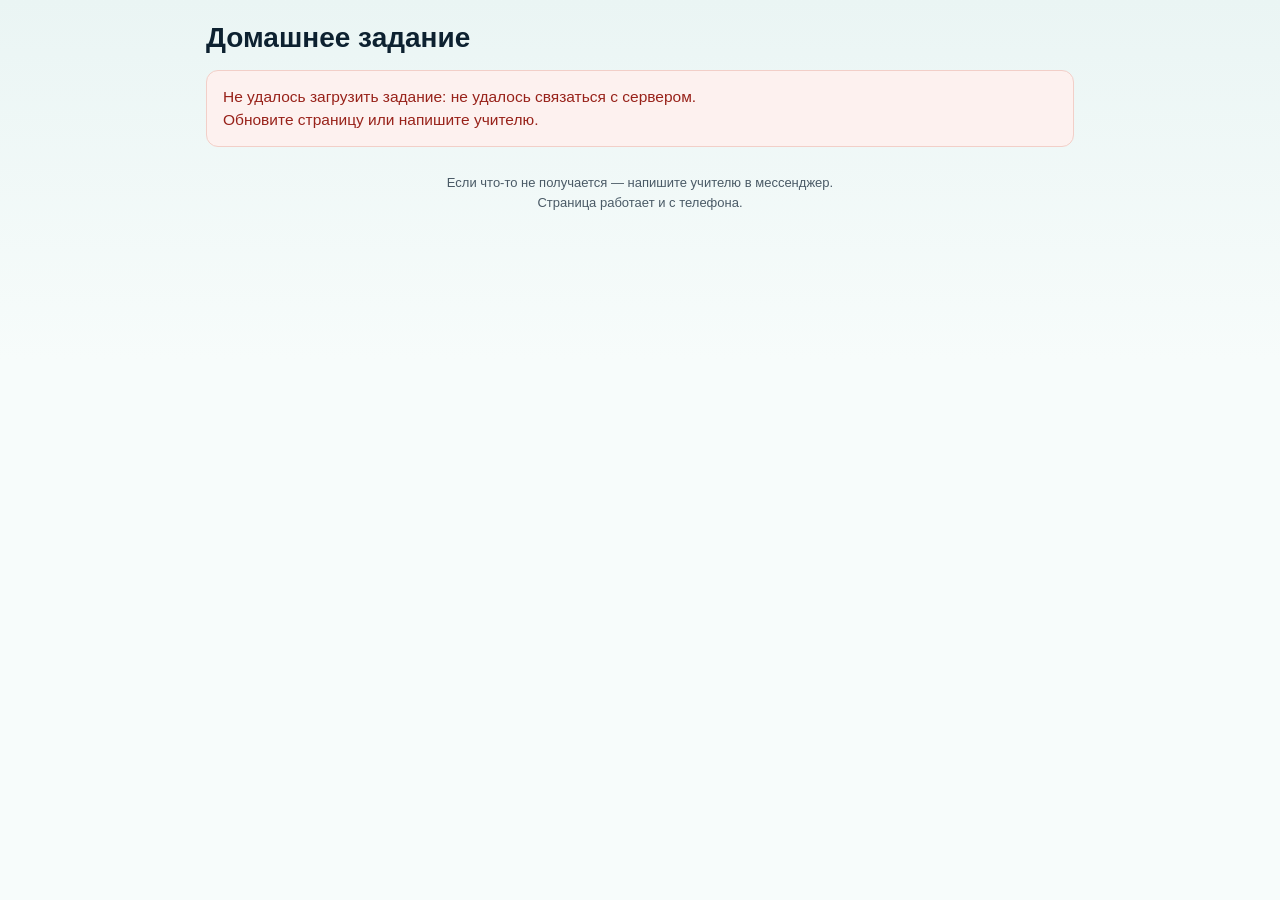
<file: index.html>
<!DOCTYPE html>
<html lang="ru">
<head>
<meta charset="utf-8">
<meta name="viewport" content="width=device-width, initial-scale=1">
<meta name="theme-color" content="#14584a">
<title>Домашнее задание</title>
<link rel="stylesheet" href="style.css">
</head>
<body>
<div class="wrap">

  <h1 id="pageTitle">Домашнее задание</h1>
  <div class="sub" id="pageSub">Загрузка…</div>

  <div id="notice"></div>
  <div id="hw"></div>

  <div class="card" id="submitCard" style="display:none">
    <h2>Сдать работу</h2>
    <div class="hint" style="margin-bottom:10px">
      Впишите имя и фамилию так, как вас знает учитель. Если в задании есть упражнение —
      сначала выполните его, потом нажмите «Сдать работу».
    </div>

    <label for="name">Ваше имя и фамилия</label>
    <input type="text" id="name" autocomplete="name" placeholder="Например: Иванова Маша">

    <label for="answer">Ваш ответ (текст, сочинение, ответы на вопросы)</label>
    <textarea id="answer" placeholder="Напишите здесь…"></textarea>

    <label for="file">Прикрепить файл — фото, скан, аудиозапись, документ (не обязательно)</label>
    <input type="file" id="file" accept="image/*,audio/*,.pdf,.doc,.docx,.txt,.rtf">
    <div class="hint">Размер до 6 МБ. С телефона можно сразу записать аудио или сфотографировать работу.</div>

    <label for="score">Балл за интерактивное задание</label>
    <input type="text" id="score" placeholder="например 18 / 24">
    <div class="hint" id="scoreHint">Если вы выполняли интерактивное задание вверху страницы, балл подставится сам.</div>

    <div class="flex" style="margin-top:16px">
      <button class="primary" id="send">Сдать работу</button>
      <span class="wait" id="sendStatus"></span>
    </div>
    <div id="result"></div>
  </div>

  <footer>
    Если что-то не получается — напишите учителю в мессенджер.<br>
    Страница работает и с телефона.
  </footer>
</div>

<script src="config.js"></script>
<script>
(function () {
  var CFG = window.HW_CONFIG || {api:'', title:'Домашнее задание', teacher:''};
  var $ = function (id) { return document.getElementById(id); };
  var HW = null;
  var DEMO = {
    id: 'demo', title: 'Spotlight 8 · unit 2 · phrasal verbs',
    grade: '8 класс', lessonDate: '2026-11-20', due: '2026-11-23',
    text: '1. Повторите фразовые глаголы из unit 2.\n2. Выполните интерактивное задание ниже — 4 упражнения.\n3. Напишите 5 предложений с любыми тремя фразовыми глаголами и прикрепите фото или файл.',
    links: 'https://quizlet.com\nhttps://wordwall.net',
    audio: '',
    interactive: 'https://nadsol43-dot.github.io/students-kit-1/'
  };

  /* ---------- вспомогательное ---------- */
  function esc(s) {
    return String(s == null ? '' : s).replace(/[&<>"]/g, function (c) {
      return {'&':'&amp;','<':'&lt;','>':'&gt;','"':'&quot;'}[c];
    });
  }
  function jsonp(params) {
    return new Promise(function (resolve, reject) {
      var name = 'hwcb' + Date.now() + Math.floor(Math.random() * 100000);
      var url = CFG.api + (CFG.api.indexOf('?') < 0 ? '?' : '&') +
                new URLSearchParams(params).toString() + '&callback=' + name;
      var s = document.createElement('script');
      var timer = setTimeout(function () { done(); reject(new Error('нет ответа от сервера')); }, 20000);
      function done() { clearTimeout(timer); delete window[name]; if (s.parentNode) s.parentNode.removeChild(s); }
      window[name] = function (data) { done(); resolve(data); };
      s.onerror = function () { done(); reject(new Error('не удалось связаться с сервером')); };
      s.src = url;
      document.body.appendChild(s);
    });
  }

  /* Спросить данные у сервера: сначала обычным запросом (fetch),
     при неудаче — запасным способом через JSONP. */
  function apiGet(params) {
    var url = CFG.api + (CFG.api.indexOf('?') < 0 ? '?' : '&') +
              new URLSearchParams(params).toString();
    if (typeof fetch !== 'function') return jsonp(params);
    return fetch(url, {mode: 'cors', cache: 'no-store'})
      .then(function (r) {
        if (!r.ok) throw new Error('ответ сервера ' + r.status);
        return r.json();
      })
      .catch(function () { return jsonp(params); });
  }
  function prettyDate(iso) {
    if (!iso) return '';
    var m = /^(\d{4})-(\d{2})-(\d{2})/.exec(iso);
    return m ? m[3] + '.' + m[2] + '.' + m[1] : iso;
  }

  /* ---------- загрузка задания ---------- */
  function load() {
    var id = new URLSearchParams(location.search).get('hw') || '';
    $('pageSub').textContent = CFG.teacher ? CFG.teacher : '';

    if (!CFG.api) {
      HW = DEMO;
      $('notice').innerHTML = '<div class="err"><b>Это демонстрация.</b> Система ещё не подключена к ' +
        'таблице учителя — ниже показано, как выглядит реальное домашнее задание. ' +
        'Чтобы включить, заполните <code>config.js</code> (см. 01-НАСТРОЙКА.md).</div>';
      render();
      return;
    }
    apiGet({action: 'homework', id: id}).then(function (data) {
      if (!data || !data.ok) throw new Error((data && data.error) || 'задание не найдено');
      HW = data.homework;
      render();
    }).catch(function (e) {
      var msg = String(e.message || '');
      if (/Нет опубликованных/i.test(msg)) {
        $('pageSub').textContent = '';
        $('notice').innerHTML = '<div class="wait">Домашних заданий пока нет — учитель ещё не ' +
          'опубликовал новое. Загляните позже или обновите страницу.</div>';
        return;
      }
      $('pageSub').textContent = '';
      $('notice').innerHTML = '<div class="err">Не удалось загрузить задание: ' + esc(msg) +
        '.<br>Обновите страницу или напишите учителю.</div>';
    });
  }

  /* ---------- показ задания ---------- */
  function render() {
    var h = HW;
    document.title = h.title || 'Домашнее задание';
    $('pageSub').textContent = (CFG.teacher ? CFG.teacher + ' · ' : '') + 'домашнее задание';

    var badges = [];
    if (h.grade) badges.push('<span class="badge">' + esc(h.grade) + '</span>');
    if (h.lessonDate) badges.push('<span class="badge">урок ' + esc(prettyDate(h.lessonDate)) + '</span>');
    if (h.due) badges.push('<span class="badge due">сдать до ' + esc(prettyDate(h.due)) + '</span>');

    var links = (h.links || '').split(/[\s,]+/).filter(function (u) { return /^https?:\/\//.test(u); });
    var linksHtml = links.length
      ? '<div class="links">' + links.map(function (u, i) {
          return '<a href="' + esc(u) + '" target="_blank" rel="noopener">Открыть ' + (i + 1) + '</a>';
        }).join('') + '</div>' : '';

    var audioHtml = h.audio
      ? '<audio controls preload="none" src="' + esc(h.audio) + '"></audio>' : '';

    var kits = String(h.interactive || '').split(/[\s,]+/)
      .filter(function (u) { return /^https?:\/\//.test(u); });
    var frameHtml = kits.map(function (u, i) {
      var label = kits.length > 1 ? 'Интерактивное задание ' + (i + 1) : 'Интерактивное задание';
      return '<div class="flex" style="margin:14px 0 6px"><b style="font-size:16px">' + label + '</b>' +
        '<a class="muted" href="' + esc(u) + '" target="_blank" rel="noopener">открыть отдельно ↗</a></div>' +
        '<div class="frame"><iframe id="' + (i === 0 ? 'kit' : 'kit' + (i + 1)) + '" src="' + esc(u) +
        '" title="' + label + '" loading="lazy"></iframe></div>';
    }).join('');

    $('hw').innerHTML =
      '<div class="card">' +
        '<h2>' + esc(h.title) + '</h2>' +
        '<div class="badges">' + badges.join('') + '</div>' +
        (h.text ? '<div class="task">' + esc(h.text) + '</div>' : '') +
        linksHtml + audioHtml + frameHtml +
      '</div>';

    $('submitCard').style.display = '';
    var saved = '';
    try { saved = localStorage.getItem('hw_student_name') || ''; } catch (e) {}
    if (saved) $('name').value = saved;
  }

  /* ---------- балл из интерактивного задания ---------- */
  function readScore() {
    var f = $('kit');   // первый интерактив
    if (!f) return '';
    try {
      var d = f.contentDocument;
      if (!d) return '';
      var sub = d.querySelector('.bar .stat') || d.querySelector('.stat');
      var txt = sub ? sub.textContent : '';
      var m = /(\d+)\s*\/\s*(\d+)/.exec(txt);
      if (m) return m[1] + ' / ' + m[2];
      var one = d.querySelector('.score');
      if (one) {
        var m2 = /(\d+)\s*\/\s*(\d+)/.exec(one.textContent);
        if (m2) return m2[1] + ' / ' + m2[2];
      }
    } catch (e) {}
    return '';
  }

  /* ---------- отправка ---------- */
  function fileToB64(file, cb, onerr) {
    var r = new FileReader();
    r.onload = function () { cb(String(r.result).split(',')[1] || ''); };
    r.onerror = onerr;
    r.readAsDataURL(file);
  }

  function send() {
    var name = $('name').value.trim();
    var status = $('sendStatus');
    if (!name) { $('name').focus(); status.textContent = 'Впишите имя и фамилию'; return; }

    var auto = readScore();
    if (auto && !$('score').value.trim()) $('score').value = auto;

    var file = $('file').files[0];
    if (file && file.size > 6 * 1024 * 1024) {
      status.textContent = '';
      $('result').innerHTML = '<div class="err">Файл больше 6 МБ. Сожмите его или пришлите учителю ' +
        'в мессенджер, а здесь нажмите «Сдать работу» без файла.</div>';
      return;
    }

    try { localStorage.setItem('hw_student_name', name); } catch (e) {}
    $('send').disabled = true;
    status.textContent = 'Отправляем…';

    var payload = {
      hwId: HW.id, hwTitle: HW.title, due: HW.due,
      student: name, score: $('score').value.trim(),
      answer: $('answer').value.trim()
    };

    function finish(err) {
      $('send').disabled = false;
      status.textContent = '';
      if (err) {
        $('result').innerHTML = '<div class="err">Не получилось отправить: ' + esc(err) +
          '<br>Проверьте интернет и нажмите кнопку ещё раз. Если не выходит — пришлите работу учителю ' +
          'в мессенджер.</div>';
        return;
      }
      $('result').innerHTML = '<div class="ok"><b>Работа отправлена ✓</b><br>' +
        'Учитель увидит её в своей таблице. Можно закрывать страницу.<br>' +
        (payload.score ? '<br>Ваш балл за интерактивное задание: <b>' + esc(payload.score) + '</b>' : '') +
        (file ? '<br>Файл приложен: ' + esc(file.name) : '') + '</div>';
      $('answer').value = '';
      $('file').value = '';
    }

    if (!CFG.api) {   // демо-режим: ничего не отправляем
      setTimeout(function () { finish(null); }, 600);
      return;
    }

    function post() {
      fetch(CFG.api, {
        method: 'POST', mode: 'no-cors',
        headers: {'Content-Type': 'text/plain;charset=utf-8'},
        body: JSON.stringify(payload)
      }).then(function () { finish(null); }).catch(function (e) { finish(e.message); });
    }

    if (file) {
      fileToB64(file, function (b64) {
        payload.fileName = file.name;
        payload.fileMime = file.type || 'application/octet-stream';
        payload.fileB64 = b64;
        post();
      }, function () { finish('не удалось прочитать файл'); });
    } else {
      post();
    }
  }

  /* ---------- события ---------- */
  $('send').addEventListener('click', send);
  document.addEventListener('click', function (e) {
    if (e.target && e.target.id === 'kit') { /* клик по iframe — просто даём работать */ }
  });
  var f = document.getElementById('kit');
  window.addEventListener('load', function () {
    setTimeout(function () {
      var s = readScore();
      if (s && !$('score').value.trim()) {
        $('score').value = s;
        $('scoreHint').textContent = 'Балл взят из интерактивного задания автоматически. Можно исправить.';
      }
    }, 1500);
  });

  load();
})();
</script>
</body>
</html>
</file>
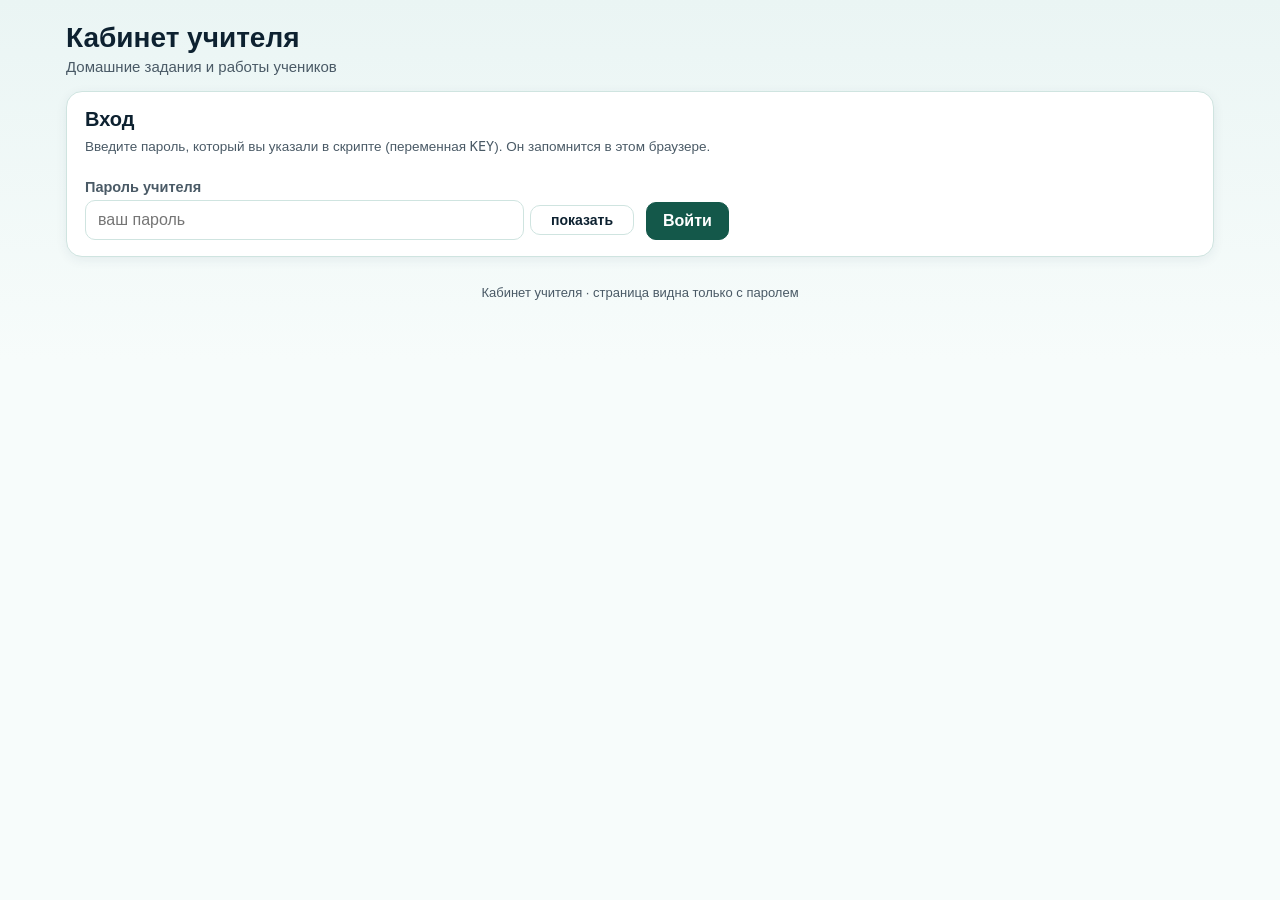
<file: teacher.html>
<!DOCTYPE html>
<html lang="ru">
<head>
<meta charset="utf-8">
<meta name="viewport" content="width=device-width, initial-scale=1">
<meta name="theme-color" content="#14584a">
<title>Кабинет учителя — домашние задания</title>
<link rel="stylesheet" href="style.css">
</head>
<body>
<div class="wrap wide">

  <h1>Кабинет учителя</h1>
  <div class="sub" id="sub">Домашние задания и работы учеников</div>

  <!-- вход -->
  <div class="card" id="gate">
    <h2>Вход</h2>
    <div class="hint">Введите пароль, который вы указали в скрипте (переменная <code>KEY</code>).
      Он запомнится в этом браузере.</div>
    <div class="row2" style="align-items:end;margin-top:10px">
      <div>
        <label for="key">Пароль учителя</label>
        <div class="flex" style="gap:6px">
          <input type="password" id="key" placeholder="ваш пароль" style="flex:1">
          <button type="button" class="small" id="showKey" style="min-width:104px">показать</button>
        </div>
      </div>
      <div><button class="primary" id="enter">Войти</button></div>
    </div>
    <div id="gateMsg"></div>
  </div>

  <!-- основное -->
  <div id="main" style="display:none">
    <div class="tabs">
      <button data-tab="hw" class="on">Домашние задания</button>
      <button data-tab="work">Работы учеников</button>
      <button data-tab="link">Ссылка для учеников</button>
      <button class="small" id="reload" style="margin-left:auto">Обновить</button>
      <button class="small" id="logout">Выйти</button>
    </div>

    <!-- ДОМАШКИ -->
    <div id="tab-hw">
      <div class="card">
        <h2>Новое домашнее задание</h2>
        <div class="row2">
          <div>
            <label for="f_title">Название</label>
            <input type="text" id="f_title" placeholder="Spotlight 8 · unit 2 · phrasal verbs">
          </div>
          <div>
            <label for="f_grade">Класс / группа</label>
            <input type="text" id="f_grade" placeholder="8 класс">
          </div>
        </div>
        <div class="row2">
          <div>
            <label for="f_lesson">Дата урока</label>
            <input type="date" id="f_lesson">
          </div>
          <div>
            <label for="f_due">Сдать до</label>
            <input type="date" id="f_due">
          </div>
        </div>
        <label for="f_text">Текст задания</label>
        <textarea id="f_text" placeholder="1. Повторите слова unit 2.&#10;2. Выполните интерактивное задание.&#10;3. Напишите 5 предложений и прикрепите фото."></textarea>
        <div class="row2">
          <div>
            <label for="f_links">Ссылки (Quizlet, Wordwall — каждая с новой строки или через пробел)</label>
            <textarea id="f_links" style="min-height:70px" placeholder="https://quizlet.com/...&#10;https://wordwall.net/..."></textarea>
          </div>
          <div>
            <label for="f_audio">Ссылка на аудио (если есть)</label>
            <input type="text" id="f_audio" placeholder="https://... .mp3">
          </div>
        </div>
        <label for="f_inter">Ссылки на интерактивные задания — можно несколько, каждая с новой строки</label>
        <textarea id="f_inter" style="min-height:70px" placeholder="https://nadsol43-dot.github.io/students-kit-1/&#10;https://nadsol43-dot.github.io/students-kit-2/"></textarea>
        <div class="flex" style="margin-top:14px">
          <label class="flex" style="margin:0;font-size:15px;color:var(--navy)">
            <input type="checkbox" id="f_pub" checked style="width:auto"> сразу опубликовать
          </label>
          <button class="primary" id="addHw">Сохранить задание</button>
          <span class="wait" id="addStatus"></span>
        </div>
        <div id="addMsg"></div>
      </div>

      <div class="card">
        <h2>Все задания</h2>
        <div id="hwTable" class="wait">Загрузка…</div>
      </div>
    </div>

    <!-- РАБОТЫ -->
    <div id="tab-work" style="display:none">
      <div class="card">
        <h2>Работы учеников</h2>
        <div class="flex" style="margin-bottom:10px">
          <input type="text" id="filter" placeholder="фильтр: имя ученика или название задания" style="max-width:340px">
          <button class="small" id="csv">Скачать в Excel (CSV)</button>
          <span class="muted" id="count"></span>
        </div>
        <div id="workTable" class="wait">Загрузка…</div>
      </div>
    </div>

    <!-- ССЫЛКА -->
    <div id="tab-link" style="display:none">
      <div class="card">
        <h2>Ссылка для учеников</h2>
        <div class="hint">Эту ссылку отправляйте ученикам в мессенджер. Открывается с телефона и компьютера.</div>
        <div class="flex" style="margin-top:10px">
          <input type="text" id="studentLink" readonly style="max-width:520px">
          <button class="small" id="copyLink">Скопировать</button>
        </div>
        <div class="hint" style="margin-top:14px">
          <b>Как это работает.</b> Ученик открывает ссылку → видит последнее опубликованное задание
          (или то, номер которого вы дали: <code>…?hw=3</code>) → выполняет интерактив → вписывает имя,
          при необходимости прикрепляет фото/аудио → нажимает «Сдать работу».
          Работа сразу появляется на вкладке «Работы учеников», файл сохраняется на ваш Google Диск.
        </div>
      </div>
    </div>
  </div>

  <footer>Кабинет учителя · страница видна только с паролем</footer>
</div>

<script src="config.js"></script>
<script>
(function () {
  var CFG = window.HW_CONFIG || {api: ''};
  var $ = function (id) { return document.getElementById(id); };
  var KEY = '';
  var RESULTS = [], HOMEWORK = [];

  function esc(s) {
    return String(s == null ? '' : s).replace(/[&<>"]/g, function (c) {
      return {'&':'&amp;','<':'&lt;','>':'&gt;','"':'&quot;'}[c];
    });
  }
  function jsonp(params) {
    return new Promise(function (resolve, reject) {
      var name = 'hwcb' + Date.now() + Math.floor(Math.random() * 100000);
      var url = CFG.api + (CFG.api.indexOf('?') < 0 ? '?' : '&') +
                new URLSearchParams(params).toString() + '&callback=' + name;
      var s = document.createElement('script');
      var timer = setTimeout(function () { done(); reject(new Error('сервер не ответил')); }, 20000);
      function done() { clearTimeout(timer); delete window[name]; if (s.parentNode) s.parentNode.removeChild(s); }
      window[name] = function (d) { done(); resolve(d); };
      s.onerror = function () { done(); reject(new Error('нет связи с сервером')); };
      s.src = url; document.body.appendChild(s);
    });
  }

  /* Спросить данные у сервера: сначала обычным запросом (fetch),
     при неудаче — запасным способом через JSONP. */
  function apiGet(params) {
    var url = CFG.api + (CFG.api.indexOf('?') < 0 ? '?' : '&') +
              new URLSearchParams(params).toString();
    if (typeof fetch !== 'function') return jsonp(params);
    return fetch(url, {mode: 'cors', cache: 'no-store'})
      .then(function (r) {
        if (!r.ok) throw new Error('ответ сервера ' + r.status);
        return r.json();
      })
      .catch(function () { return jsonp(params); });
  }

  /* ---------- вход ---------- */
  function showMain() {
    $('gate').style.display = 'none';
    $('main').style.display = '';
    $('studentLink').value = location.origin + location.pathname.replace(/teacher\.html$/, '');
    loadAll();
  }
  // Показать / скрыть пароль
  var keyShown = false;
  $('showKey').addEventListener('click', function () {
    keyShown = !keyShown;
    $('key').type = keyShown ? 'text' : 'password';
    $('showKey').textContent = keyShown ? 'скрыть' : 'показать';
  });

  // Enter в поле пароля = нажать «Войти»
  $('key').addEventListener('keydown', function (e) {
    if (e.key === 'Enter') { e.preventDefault(); $('enter').click(); }
  });

  $('enter').addEventListener('click', function () {
    var k = $('key').value.trim();
    if (!k) return ($('gateMsg').innerHTML = '<div class="err">Введите пароль</div>');
    if (!CFG.api) return ($('gateMsg').innerHTML =
      '<div class="err">Система ещё не подключена: заполните <code>api</code> в файле <code>config.js</code> ' +
      '(см. 01-НАСТРОЙКА.md).</div>');
    KEY = k;
    try { localStorage.setItem('hw_teacher_key', k); } catch (e) {}
    apiGet({action: 'results', key: k}).then(function (d) {
      if (!d.ok) throw new Error(d.error || 'неверный пароль');
      showMain();
    }).catch(function (e) {
      $('gateMsg').innerHTML = '<div class="err">' + esc(e.message) + '</div>';
    });
  });
  $('logout').addEventListener('click', function () {
    try { localStorage.removeItem('hw_teacher_key'); } catch (e) {}
    location.reload();
  });

  /* ---------- вкладки ---------- */
  document.querySelectorAll('.tabs [data-tab]').forEach(function (b) {
    b.addEventListener('click', function () {
      document.querySelectorAll('.tabs [data-tab]').forEach(function (x) { x.classList.remove('on'); });
      b.classList.add('on');
      ['hw', 'work', 'link'].forEach(function (t) { $('tab-' + t).style.display = 'none'; });
      $('tab-' + b.dataset.tab).style.display = '';
    });
  });

  /* ---------- загрузка данных ---------- */
  function loadAll() {
    apiGet({action: 'list', key: KEY}).then(function (d) {
      if (!d.ok) throw new Error(d.error);
      HOMEWORK = d.rows;
      renderHw();
    }).catch(errHw);
    apiGet({action: 'results', key: KEY}).then(function (d) {
      if (!d.ok) throw new Error(d.error);
      RESULTS = d.rows;
      renderWork();
    }).catch(errWork);
  }
  function errHw(e) { $('hwTable').innerHTML = '<div class="err">' + esc(e.message) + '</div>'; }
  function errWork(e) { $('workTable').innerHTML = '<div class="err">' + esc(e.message) + '</div>'; }

  // Несколько ссылок на интерактив -> «кит 1 ↗ кит 2 ↗»
  function kitLinks(str) {
    var urls = String(str || '').split(/[\s,]+/).filter(function (u) { return /^https?:\/\//.test(u); });
    if (!urls.length) return '';
    return urls.map(function (u, i) {
      return '<a href="' + esc(u) + '" target="_blank" rel="noopener">кит' +
             (urls.length > 1 ? ' ' + (i + 1) : '') + ' ↗</a>';
    }).join(' ');
  }

  function renderHw() {
    if (!HOMEWORK.length) { $('hwTable').innerHTML = '<div class="wait">Пока нет ни одного задания. Добавьте первое выше.</div>'; return; }
    var rows = HOMEWORK.map(function (h) {
      var subs = RESULTS.filter(function (r) { return String(r.hwId) === String(h.id); }).length;
      return '<tr>' +
        '<td>' + esc(h.id) + '</td>' +
        '<td>' + (h.published ? '✅' : '—') + '</td>' +
        '<td><b>' + esc(h.title) + '</b></td>' +
        '<td>' + esc(h.grade) + '</td>' +
        '<td>' + esc(h.lessonDate) + '</td>' +
        '<td>' + esc(h.due) + '</td>' +
        '<td>' + subs + '</td>' +
        '<td>' + kitLinks(h.interactive) + '</td>' +
        '<td class="acts">' +
          '<button class="mini" data-pub="' + esc(h.id) + '" data-cur="' + (h.published ? 'да' : 'нет') + '">' +
            (h.published ? 'скрыть' : 'опубликовать') + '</button> ' +
          '<button class="mini danger" data-del="' + esc(h.id) + '">удалить</button>' +
        '</td>' +
        '</tr>';
    }).join('');
    $('hwTable').innerHTML = '<table><thead><tr><th>№</th><th>опубл.</th><th>название</th>' +
      '<th>класс</th><th>урок</th><th>сдать до</th><th>работ</th><th>интерактив</th><th>действия</th></tr></thead>' +
      '<tbody>' + rows + '</tbody></table>';

    $('hwTable').querySelectorAll('[data-pub]').forEach(function (btn) {
      btn.addEventListener('click', function () {
        var cur = btn.getAttribute('data-cur') === 'да';
        btn.disabled = true;
        btn.textContent = '…';
        apiGet({action: 'setPublished', key: KEY, id: btn.getAttribute('data-pub'),
                published: cur ? 'нет' : 'да'}).then(function (d) {
          if (!d.ok) throw new Error(d.error || 'не получилось');
          loadAll();
        }).catch(function (e) {
          btn.disabled = false;
          btn.textContent = 'ошибка';
          alert(e.message);
        });
      });
    });

    $('hwTable').querySelectorAll('[data-del]').forEach(function (btn) {
      btn.addEventListener('click', function () {
        var id = btn.getAttribute('data-del');
        if (!confirm('Удалить задание № ' + id + '?\n\nРаботы учеников, уже сданные по нему, останутся в «Работах».')) return;
        btn.disabled = true;
        btn.textContent = '…';
        apiGet({action: 'deleteHomework', key: KEY, id: id}).then(function (d) {
          if (!d.ok) throw new Error(d.error || 'не получилось');
          loadAll();
        }).catch(function (e) {
          btn.disabled = false;
          btn.textContent = 'удалить';
          alert(e.message);
        });
      });
    });
  }

  function renderWork() {
    var q = ($('filter').value || '').toLowerCase();
    var list = RESULTS.filter(function (r) {
      return !q || (r.student + ' ' + r.hw).toLowerCase().indexOf(q) >= 0;
    });
    $('count').textContent = 'работ: ' + list.length + ' из ' + RESULTS.length;
    if (!list.length) { $('workTable').innerHTML = '<div class="wait">Пока никто не сдал — или ничего не найдено по фильтру.</div>'; return; }
    var rows = list.map(function (r, i) {
      var late = /опоздан/.test(r.status);
      return '<tr>' +
        '<td class="muted">' + esc(r.when) + '</td>' +
        '<td><b>' + esc(r.student) + '</b></td>' +
        '<td>' + esc(r.hw) + '</td>' +
        '<td class="score">' + esc(r.score || '—') + '</td>' +
        '<td>' + (late ? '<span class="badge late">опоздал</span>' : '<span class="badge">' + esc(r.status) + '</span>') + '</td>' +
        '<td style="max-width:260px">' + (r.answer ? esc(r.answer).slice(0, 400) : '<span class="muted">—</span>') + '</td>' +
        '<td>' + (r.file ? '<a href="' + esc(r.file) + '" target="_blank" rel="noopener">файл ↗</a>' : '<span class="muted">—</span>') + '</td>' +
        '<td style="min-width:200px">' +
          '<input type="text" data-c="' + i + '" value="' + esc(r.comment || '') + '" placeholder="комментарий ученику" style="font-size:14px;padding:6px 8px">' +
          '<button class="small" data-save="' + i + '" style="margin-top:5px">сохранить</button>' +
        '</td>' +
        '</tr>';
    }).join('');
    $('workTable').innerHTML = '<div style="overflow:auto"><table><thead><tr><th>когда</th><th>ученик</th>' +
      '<th>задание</th><th>балл</th><th>статус</th><th>ответ</th><th>файл</th><th>комментарий</th>' +
      '</tr></thead><tbody>' + rows + '</tbody></table></div>';

    $('workTable').querySelectorAll('[data-save]').forEach(function (btn) {
      btn.addEventListener('click', function () {
        var i = +btn.dataset.save, r = list[i];
        var inp = $('workTable').querySelector('[data-c="' + i + '"]');
        apiGet({action: 'comment', key: KEY, when: r.when, student: r.student,
               hwId: r.hwId, comment: inp.value}).then(function (d) {
          btn.textContent = d.ok ? 'сохранено ✓' : 'ошибка';
          setTimeout(function () { btn.textContent = 'сохранить'; }, 2500);
        }).catch(function () { btn.textContent = 'нет связи'; });
      });
    });
  }
  $('filter').addEventListener('input', renderWork);

  /* ---------- добавление задания ---------- */
  $('addHw').addEventListener('click', function () {
    var t = $('f_title').value.trim();
    if (!t) { $('addMsg').innerHTML = '<div class="err">Впишите название задания.</div>'; return; }
    if ($('f_text').value.length > 1500) {
      $('addMsg').innerHTML = '<div class="err">Текст задания длинноват для одного запроса ' +
        '(' + $('f_text').value.length + ' символов, максимум 1500). Сократите текст.</div>';
      return;
    }
    $('addStatus').textContent = 'Сохраняем…';
    apiGet({
      action: 'addHomework', key: KEY,
      title: t, grade: $('f_grade').value, lessonDate: $('f_lesson').value,
      due: $('f_due').value, text: $('f_text').value, links: $('f_links').value,
      audio: $('f_audio').value, interactive: $('f_inter').value,
      published: $('f_pub').checked ? 'да' : 'нет'
    }).then(function (d) {
      $('addStatus').textContent = '';
      if (!d.ok) throw new Error(d.error || 'не сохранилось');
      $('addMsg').innerHTML = '<div class="ok">Задание № ' + d.id + ' сохранено' +
        ($('f_pub').checked ? ' и опубликовано' : ' (черновик)') + '.</div>';
      ['f_title','f_grade','f_text','f_links','f_audio','f_inter'].forEach(function (id) { $(id).value = ''; });
      loadAll();
    }).catch(function (e) {
      $('addStatus').textContent = '';
      $('addMsg').innerHTML = '<div class="err">' + esc(e.message) + '</div>';
    });
  });

  /* ---------- CSV ---------- */
  $('csv').addEventListener('click', function () {
    var head = ['когда', 'ученик', 'задание', 'балл', 'статус', 'ответ', 'файл', 'комментарий'];
    var lines = [head.join(';')].concat(RESULTS.map(function (r) {
      return [r.when, r.student, r.hw, r.score, r.status, r.answer, r.file, r.comment]
        .map(function (v) { return '"' + String(v == null ? '' : v).replace(/"/g, '""') + '"'; }).join(';');
    }));
    var blob = new Blob(['\uFEFF' + lines.join('\r\n')], {type: 'text/csv;charset=utf-8'});
    var a = document.createElement('a');
    a.href = URL.createObjectURL(blob);
    a.download = 'работы-учеников.csv';
    a.click();
  });

  $('reload').addEventListener('click', loadAll);
  $('copyLink').addEventListener('click', function () {
    $('studentLink').select();
    try { document.execCommand('copy'); } catch (e) {}
  });

  /* ---------- авто-вход, если пароль уже сохранён ---------- */
  try {
    var saved = localStorage.getItem('hw_teacher_key');
    if (saved) { $('key').value = saved; $('enter').click(); }
  } catch (e) {}
})();
</script>
</body>
</html>
</file>
<file: style.css>
:root{
  --navy:#0d2130; --mint:#14584a; --grey:#4a5a66; --line:#cfe4e0;
  --ok:#0f6047; --bad:#98221a; --gold:#b8860b; --bg:#f2faf9;
}
*{box-sizing:border-box}
body{
  margin:0;background:linear-gradient(180deg,#eaf5f4,#f7fcfb 40%);color:var(--navy);
  font-family:-apple-system,BlinkMacSystemFont,"Segoe UI",Roboto,Arial,sans-serif;min-height:100vh;
}
.wrap{max-width:900px;margin:0 auto;padding:22px 16px 70px}
.wrap.wide{max-width:1180px}

h1{font-size:28px;margin:0 0 4px}
.sub{color:var(--grey);font-size:15px;margin-bottom:16px}

.card{background:#fff;border:1px solid var(--line);border-radius:16px;padding:16px 18px;margin-bottom:14px;
  box-shadow:0 3px 12px rgba(27,58,92,.07)}
.card h2{font-size:20px;margin:0 0 6px}
.badges{display:flex;flex-wrap:wrap;gap:7px;margin:8px 0 12px}
.badge{background:#eef7f6;border:1px solid #dbeae7;border-radius:999px;padding:3px 11px;
  font-size:13px;font-weight:700;color:var(--grey)}
.badge.due{border-color:#f0e4c2;background:#fdf6e6;color:#7a5c12}
.badge.late{border-color:#f0d7d2;background:#fbeeec;color:var(--bad)}

.task{font-size:16.5px;line-height:1.55;white-space:pre-wrap;margin:4px 0 12px}
.links{display:flex;flex-wrap:wrap;gap:8px;margin:10px 0}
.links a{display:inline-block;text-decoration:none;font-size:15px;font-weight:700;color:#fff;
  background:var(--mint);border-radius:10px;padding:8px 14px}
.links a:hover{opacity:.9}
audio{width:100%;margin:10px 0}

.frame{position:relative;border:1px solid var(--line);border-radius:12px;overflow:hidden;background:#fff}
.frame iframe{display:block;width:100%;height:1150px;border:0}
.frame .fs{position:absolute;right:8px;top:8px;z-index:2}

button{font:inherit;cursor:pointer;border-radius:10px;border:1px solid var(--line);background:#fff;
  color:var(--navy);font-size:16px;font-weight:700;padding:9px 16px}
button.primary{background:var(--mint);border-color:var(--mint);color:#fff}
button.small{font-size:14px;padding:6px 11px}
button:disabled{opacity:.55;cursor:default}
button.mini{font-size:13px;padding:4px 9px;border-radius:8px;white-space:nowrap}
button.mini.danger{color:#b3261e;border-color:#f0c9c5}
button.mini.danger:hover{background:#fdeceb}
td.acts{white-space:nowrap}

label{display:block;font-size:14.5px;font-weight:700;color:var(--grey);margin:12px 0 5px}
input[type=text],input[type=date],input[type=password],textarea,select{
  width:100%;font:inherit;font-size:16px;padding:10px 12px;border:1px solid var(--line);
  border-radius:10px;background:#fff;color:inherit}
textarea{min-height:90px;resize:vertical}
input:focus,textarea:focus,select:focus{outline:2px solid var(--mint);outline-offset:1px}
.hint{font-size:13.5px;color:var(--grey);margin-top:5px;line-height:1.45}

.ok{background:#eefaf3;border:1px solid #bfe6d4;color:var(--ok);border-radius:12px;padding:14px 16px;
  font-size:16px;line-height:1.5;margin-top:12px}
.err{background:#fdf1ef;border:1px solid #f2cfc8;color:var(--bad);border-radius:12px;padding:14px 16px;
  font-size:15.5px;line-height:1.5;margin-top:12px}
.wait{color:var(--grey);font-size:15.5px}

table{width:100%;border-collapse:collapse;font-size:14.5px;background:#fff}
th,td{border-bottom:1px solid var(--line);padding:9px 8px;text-align:left;vertical-align:top}
th{background:#f4fbfa;font-size:13px;text-transform:uppercase;letter-spacing:.4px;color:var(--grey)}
tr:hover td{background:#fbfefe}
.score{font-weight:800;color:var(--mint);white-space:nowrap}
.muted{color:var(--grey);font-size:13px}

.tabs{display:flex;gap:8px;margin-bottom:14px;flex-wrap:wrap}
.tabs button{font-size:15px}
.tabs button.on{background:var(--mint);border-color:var(--mint);color:#fff}

.row2{display:grid;gap:12px;grid-template-columns:1fr}
@media(min-width:700px){.row2{grid-template-columns:1fr 1fr}}
.row3{display:grid;gap:12px;grid-template-columns:1fr}
@media(min-width:700px){.row3{grid-template-columns:1fr 1fr 1fr}}
.flex{display:flex;gap:10px;flex-wrap:wrap;align-items:center}

footer{margin-top:26px;text-align:center;font-size:13px;color:var(--grey);line-height:1.6}
kbd{background:#fff;border:1px solid var(--line);border-bottom-width:2px;border-radius:5px;padding:0 5px;font-size:12px}
</file>
